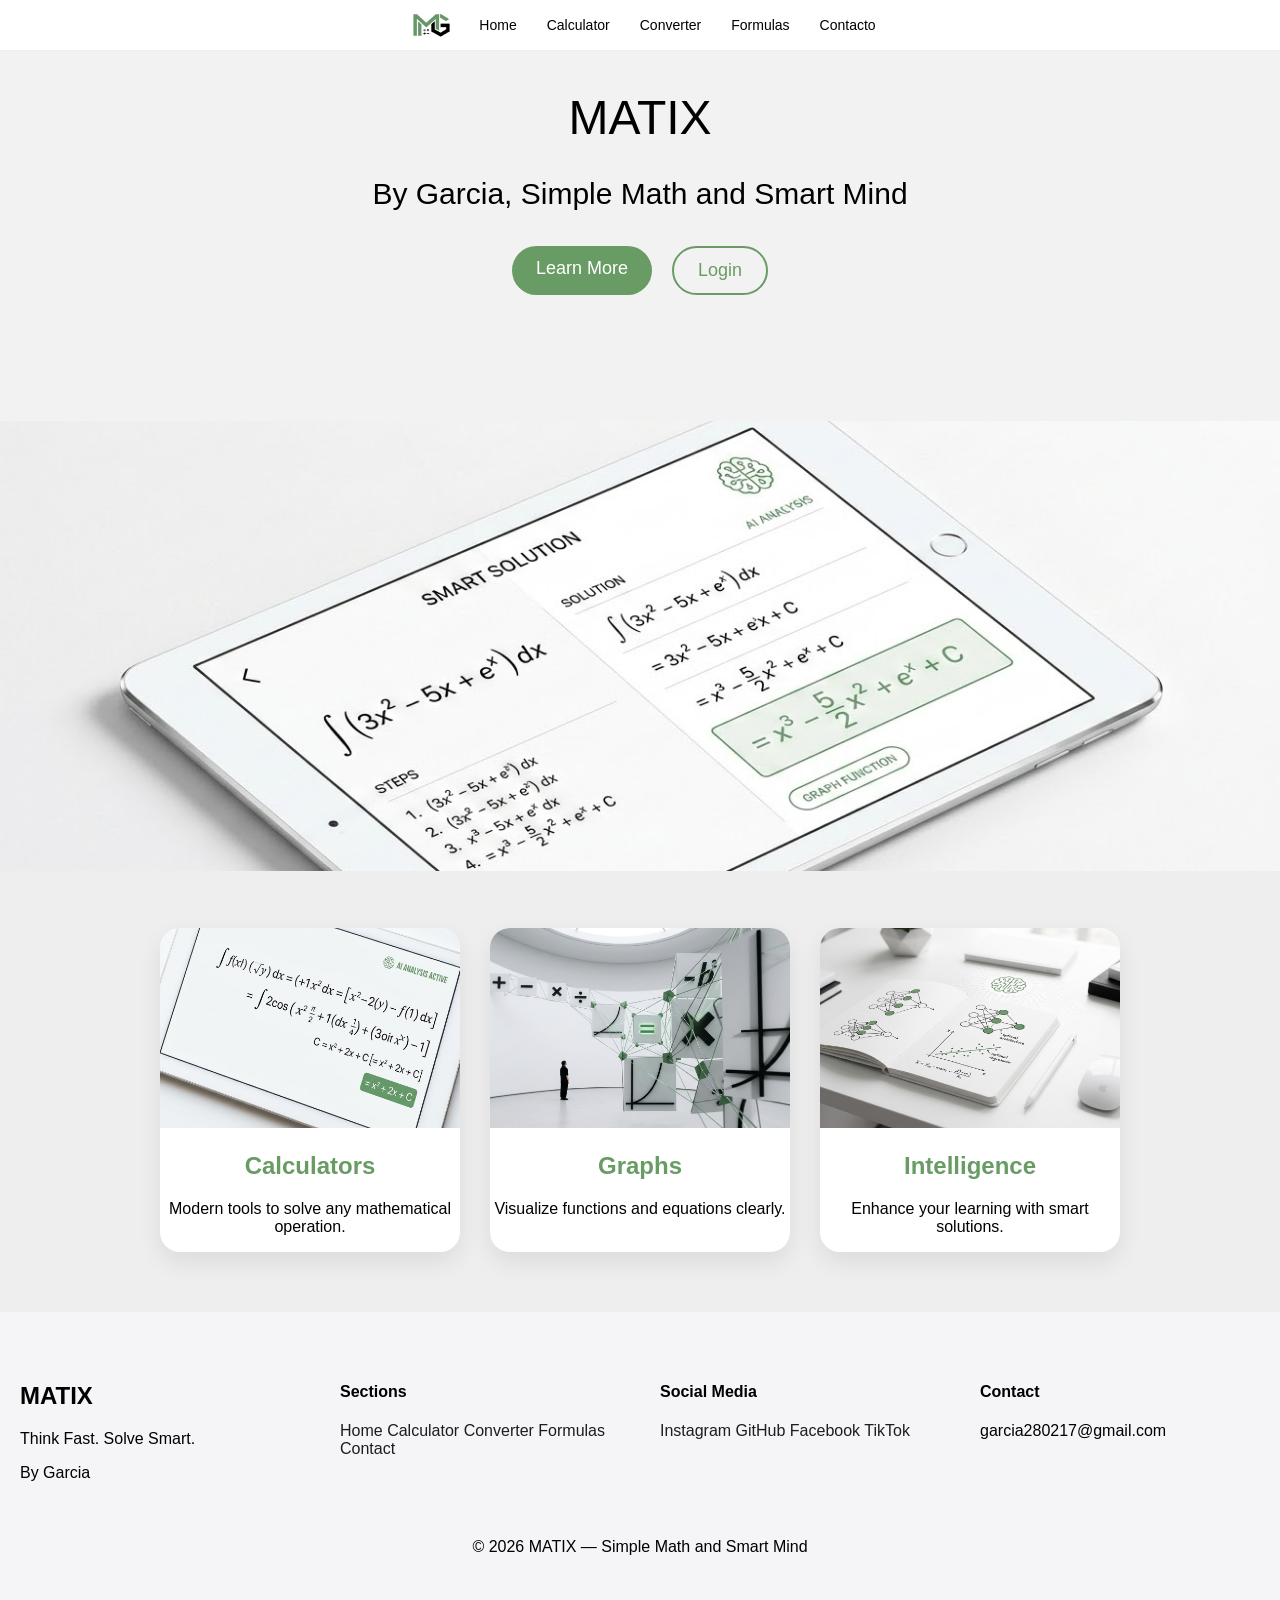
<file: index.html>
<!DOCTYPE html>
<html lang="en">
<head>
<meta charset="UTF-8">
<meta name="viewport" content="width=device-width, initial-scale=1.0">
<title>MATIX</title>
<link rel="icon" href="./logo.png?v=3">
<link href="https://fonts.googleapis.com/css2?family=Manrope:wght@300;600&display=swap" rel="stylesheet">
<link rel="stylesheet" href="index.css">

</head>

<body>

<!-- GENERAL CONTAINER -->
<div class="page">

    <!-- NAV -->
    <div class="nav-container">
        <nav>
            <div class="menu-toggle">☰</div>
            <img src="./logo.png" alt="MATIX Logo" class="logo">
            <ul class="menu">
                <li><a href="#">Home</a></li>
                <li><a href="00-Pag/Calculadora/calculadora.html">Calculator</a></li>
                <li><a href="00-Pag/Conversor/conversor.html">Converter</a></li>
                <li><a href="00-Pag/Formulas/formulas.html">Formulas</a></li>
                <li><a href="00-Pag/Contacto/contacto.html" class="active">Contacto</a></li>
            </ul>
        </nav>

    <!-- CONTENT -->
    <main>

        <div class="cuadro2">
            <h1 class="title">MATIX</h1>
            <h2 class="subtt">By Garcia, Simple Math and Smart Mind</h2>

            <!-- BUTTONS -->
            <div class="contenedor">
                <div class="botones">
                    <a href="#" class="btn primary">Learn More</a>
                    <a href="00-Pag/Login_Register/login_register.html" class="btn outline">Login</a>
                </div>
            </div>
            <br><br>
            <!-- CAROUSEL -->
            <div class="carousel">
                <div class="slides">

                    <div class="slide">
                        <img src="./00-Pag/img1.jpg">
                    </div>

                    <div class="slide">
                        <img src="./00-Pag/img2-.jpg">
                    </div>

                    <div class="slide">
                        <img src="./00-Pag/img3-.jpg">
                    </div>

                </div>
            </div>
        </div>
        <br><br><br><br> <br><br> <br> <br> <br> <br> <br> 
        <!-- CARDS -->
        <div class="divcards">
            <div class="cards">
                <div class="card">
                <img src="./00-Pag/cards/calculadora.jpg" alt="Calculator">
                <h2>Calculators</h2>
                <p>Modern tools to solve any mathematical operation.</p>
                </div>

                <div class="card">
                <img src="./00-Pag/cards/graficas.jpg" alt="Graphs">
                <h2>Graphs</h2>
                <p>Visualize functions and equations clearly.</p>
                </div>

                <div class="card">
                <img src="./00-Pag/cards/inteligencia.jpg" alt="Intelligence">
                <h2>Intelligence</h2>
                <p>Enhance your learning with smart solutions.</p>
                </div>
            </div>
        </div>

    </main>

    <!-- FOOTER -->
    <footer class="footer">

        <div class="footer-container">

            <div>
                <h2>MATIX</h2>
                <p>Think Fast. Solve Smart.</p>
                <p>By Garcia</p>
            </div>

            <div>
                <h4>Sections</h4>
                <a href="#">Home</a>
                <a href="00-Pag/Calculadora/calculadora.html">Calculator</a>
                <a href="#">Converter</a>
                <a href="#">Formulas</a>
                <a href="#">Contact</a>
            </div>

            <div>
                <h4>Social Media</h4>
                <a href="https://instagram.com/prvgarcia_" target="_blank">Instagram</a>
                <a href="https://github.com/garciaG29" target="_blank">GitHub</a>
                <a href="#">Facebook</a>
                <a href="https://tiktok.com/@prvgarcia_" target="_blank">TikTok</a>
            </div>

            <div>
                <h4>Contact</h4>
                <p>garcia280217@gmail.com</p>
            </div>

        </div>

        <div class="footer-bottom">
            © 2026 MATIX — Simple Math and Smart Mind
        </div>

    </footer>

</div>

<script src="index.js"></script>
</body>
</html>
</file>
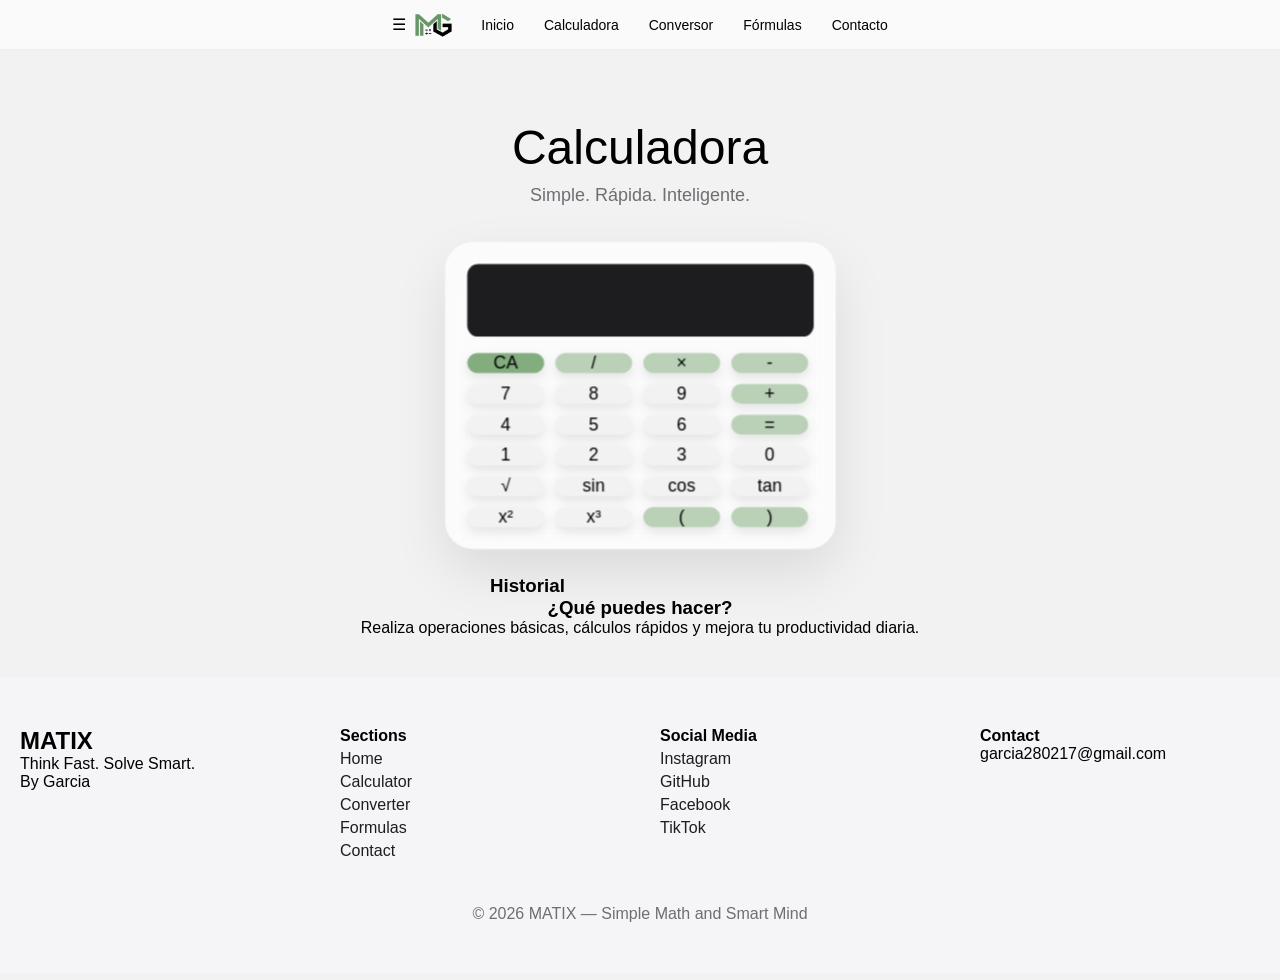
<file: 00-Pag/Calculadora/calculadora.html>
<!DOCTYPE html>
<html lang="es">
<head>
<meta charset="UTF-8">
<meta name="viewport" content="width=device-width, initial-scale=1.0">
<title>CALCULADORA</title>
<link href="https://fonts.googleapis.com/css2?family=Manrope:wght@300;600&display=swap" rel="stylesheet">
<link rel="stylesheet" href="calculadora.css">
<link rel="icon" href="./logo.png?v=3">
</head>

<body>

        <!-- NAV -->
        <nav>
            <div class="menu-toggle">☰</div>
            <img src="./logo.png" alt="Logo MATIX" class="logo">
            <ul class="menu">
                <li><a href="https://garciag29.github.io/MATIX/#">Inicio</a></li>
                <li><a href="/MATIX/00-Pag/Calculadora/calculadora.html">Calculadora</a></li>
                <li><a href="/MATIX/00-Pag/Conversor/conversor.html">Conversor</a></li>
                <li><a href="/MATIX/00-Pag/Formulas/formulas.html"">Fórmulas</a></li>
                <li><a href="/MATIX/00-Pag/Contacto/contacto.html" class="active">Contacto</a></li>
            </ul>
        </nav>
        <!-- SECCIÓN CALCULADORA -->
        <section class="calc-section">

            <h1 class="calc-title">Calculadora</h1>
            <p class="calc-sub">Simple. Rápida. Inteligente.</p>

            <!-- CALCULADORA -->
            <div class="calc-wrapper">
                <div id="calculadora">
                    <input type="text" id="display" disabled>

                    <div class="buttons">
                        <!-- LIMPIAR -->
                        <button onclick="clearDisplay()" id="clear" style="background-color: #83AD7F;">CA</button>
                        <button onclick="append('/')" style="background-color: #BAD1B7;">/</button>
                        <button onclick="append('*')" style="background-color: #BAD1B7;">×</button>
                        <button onclick="append('-')" style="background-color: #BAD1B7;">-</button>

                        <!-- NÚMEROS -->
                            <button onclick="append('7')">7</button>
                            <button onclick="append('8')">8</button>
                        <button onclick="append('9')">9</button>
                        <button onclick="append('+')" style="background-color: #BAD1B7;">+</button>

                        <button onclick="append('4')">4</button>
                        <button onclick="append('5')">5</button>
                        <button onclick="append('6')">6</button>
                        <button onclick="calculate()" id="igual" style="background-color: #BAD1B7;">=</button>

                        <button onclick="append('1')">1</button>
                        <button onclick="append('2')">2</button>
                        <button onclick="append('3')">3</button>
                        <button onclick="append('0')">0</button>

                        <!-- CIENTÍFICOS -->
                        <button onclick="append('Math.sqrt(')">√</button>
                        <button onclick="append('Math.sin(')">sin</button>
                        <button onclick="append('Math.cos(')">cos</button>
                        <button onclick="append('Math.tan(')">tan</button>

                        <button onclick="append('**2')">x²</button>
                        <button onclick="append('**3')">x³</button>
                        <button onclick="append('(')" style="background-color: #BAD1B7;">(</button>
                        <button onclick="append(')')" style="background-color: #BAD1B7;">)</button>

                    </div>
                </div>
            </div>
            <div class="history">
                <h3>Historial</h3>
                <ul id="historyList"></ul>
            </div>
            <!-- INFO -->
            <div class="calc-info">
                <h3>¿Qué puedes hacer?</h3>
                <p>Realiza operaciones básicas, cálculos rápidos y mejora tu productividad diaria.</p>
            </div>

        </section>

            <!-- FOOTER -->
    <footer class="footer">

        <div class="footer-container">

            <div>
                <h2>MATIX</h2>
                <p>Think Fast. Solve Smart.</p>
                <p>By Garcia</p>
            </div>

            <div>
                <h4>Sections</h4>
                <a href="#">Home</a>
                <a href="00-Pag/Calculadora/calculadora.html">Calculator</a>
                <a href="#">Converter</a>
                <a href="#">Formulas</a>
                <a href="#">Contact</a>
            </div>

            <div>
                <h4>Social Media</h4>
                <a href="https://instagram.com/prvgarcia_" target="_blank">Instagram</a>
                <a href="https://github.com/garciaG29" target="_blank">GitHub</a>
                <a href="#">Facebook</a>
                <a href="https://tiktok.com/@prvgarcia_" target="_blank">TikTok</a>
            </div>

            <div>
                <h4>Contact</h4>
                <p>garcia280217@gmail.com</p>
            </div>

        </div>

        <div class="footer-bottom">
            © 2026 MATIX — Simple Math and Smart Mind
        </div>

    </footer>
<script src="calculadora.js"></script>

</body>
</html>
</file>
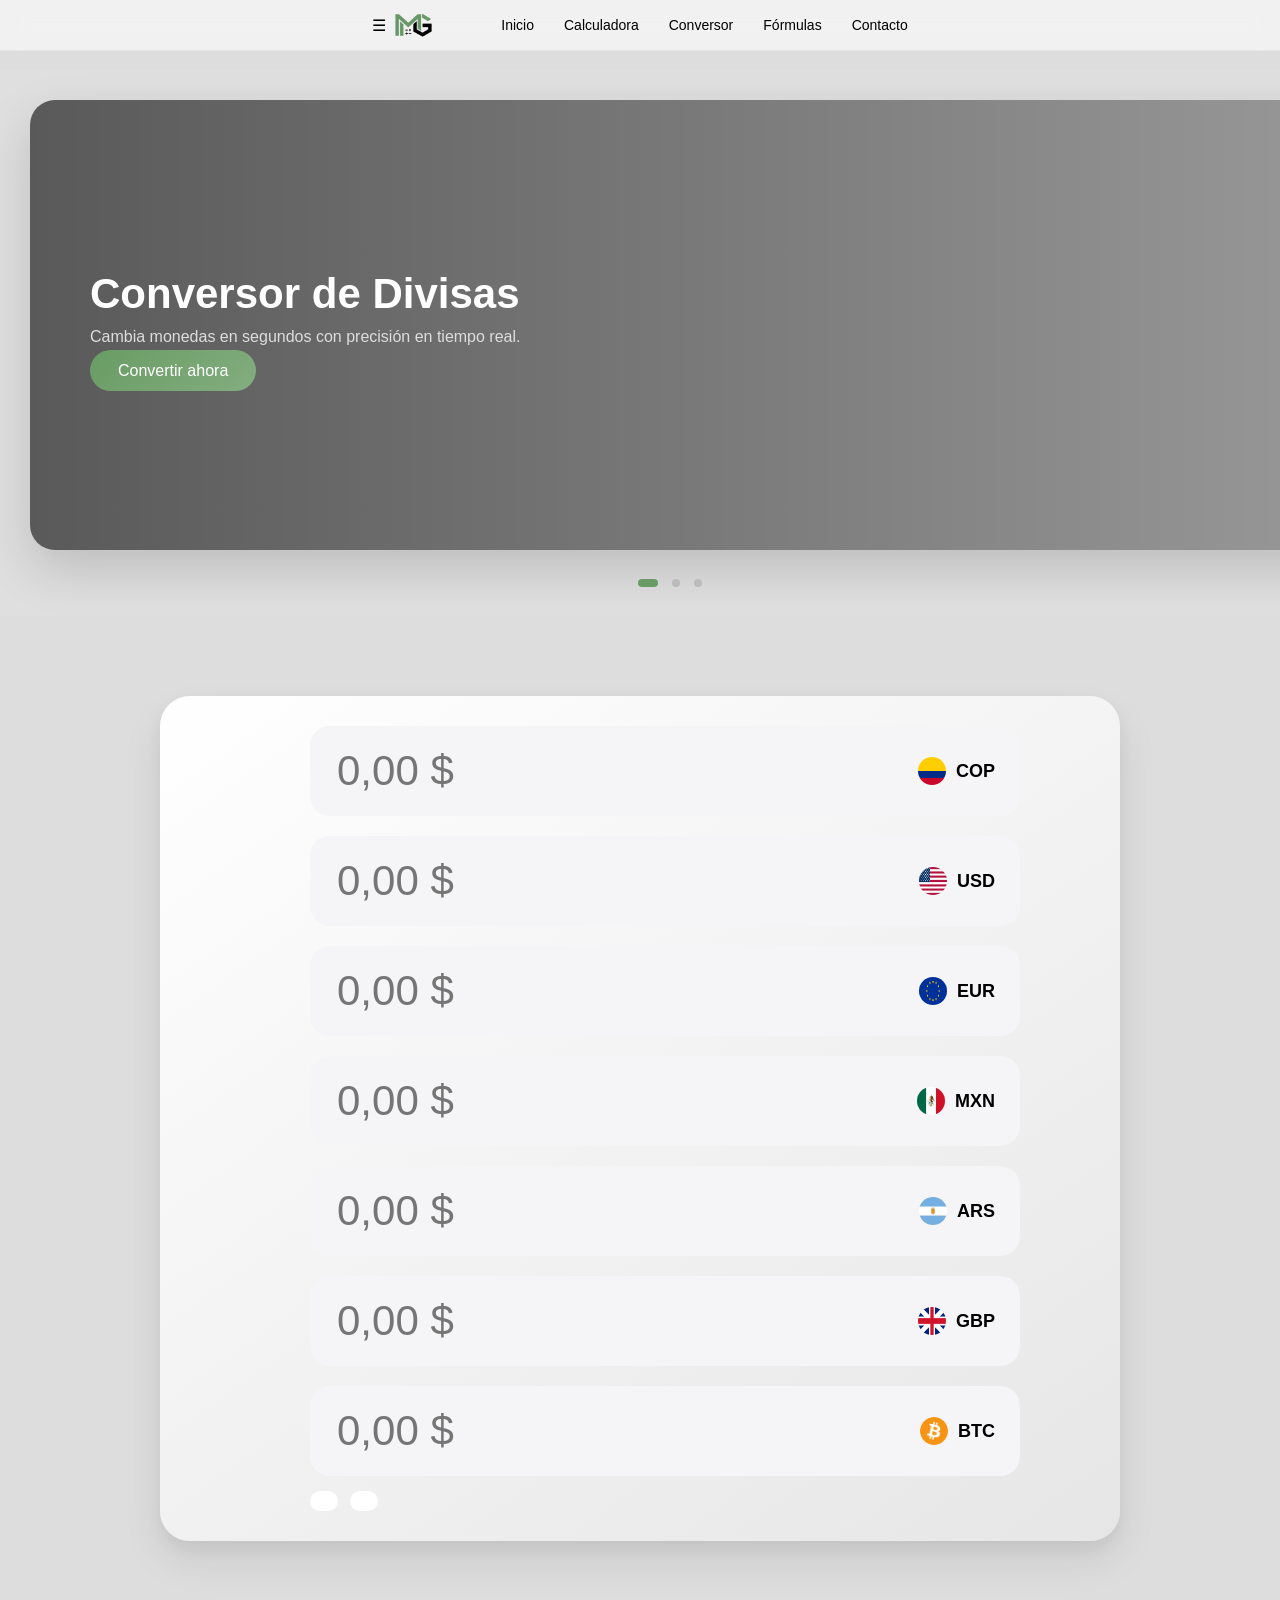
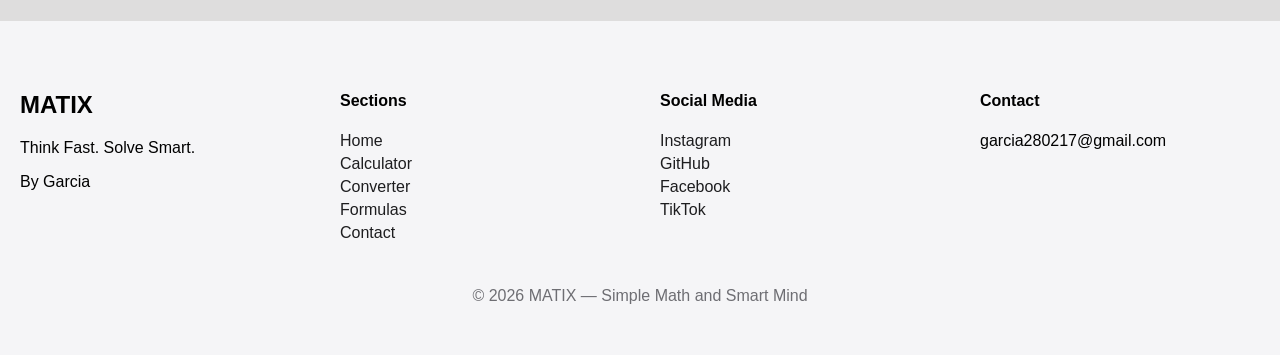
<file: 00-Pag/Conversor/conversor.html>
<!DOCTYPE html>
<html lang="es">
<head>
  <meta charset="UTF-8">
  <meta name="viewport" content="width=device-width, initial-scale=1.0">
  <title>Conversor</title>

  <!-- Fuente -->
  <link href="https://fonts.googleapis.com/css2?family=Manrope:wght@300;600&display=swap" rel="stylesheet">

  <!-- CSS -->
  <link rel="stylesheet" href="conversor.css">
</head>

<body>

<!-- NAV -->
    <nav>
        <div class="menu-toggle">☰</div>
        <img src="./logo.png" alt="Logo MATIX" class="logo">
        <ul class="menu">
           <li><a href="/MATIX/">Inicio</a></li>
            <li><a href="/MATIX/00-Pag/Calculadora/calculadora.html">Calculadora</a></li>
            <li><a href="/MATIX/00-Pag/Conversor/conversor.html"" class="active">Conversor</a></li>
            <li><a href="/MATIX/00-Pag/Formulas/formulas.html"">Fórmulas</a></li>
            <li><a href="/MATIX/00-Pag/Contacto/contacto.html" class="active">Contacto</a></li>
        </ul>
    </nav>

<!-- CARRUSEL -->
    <section class="carousel">
        <div class="carousel-track">

            <div class="slide active">
            <div class="content">
                <h1>Conversor de Divisas</h1>
                <p>Cambia monedas en segundos con precisión en tiempo real.</p>
                <a href="#" class="btn">Convertir ahora</a>
            </div>

            </div>

            <div class="slide">
            <div class="content">
                <h1>Dólar, Euro, Peso</h1>
                <p>Soporte para múltiples monedas internacionales.</p>
                <a href="#" class="btn">Explorar</a>
            </div>

            </div>

            <div class="slide">
            <div class="content">
                <h1>Rápido y sencillo</h1>
                <p>Diseñado para velocidad y simplicidad.</p>
                <a href="#" class="btn">Empezar</a>
            </div>
            </div>

        </div>

        <!-- DOTS -->
        <br><br>
        <div class="controls">
            <span class="dot active"></span>
            <span class="dot"></span>
            <span class="dot"></span>
        </div>
    </section>
    

    <div class="cuadro_conversion">
        <div class="center">

            <div class="cop">
                <div class="currency-input">
                    <input type="text" placeholder="0,00 $" id="inputCop">
                    <div class="currency-info">
                        <img src="./bandera-colombia.png" alt="">
                        <span class="code">COP</span>
                    </div>
                </div>
            </div>

            <div class="usd">
                <div class="currency-input">
                    <input type="text" placeholder="0,00 $" id="inputUsd">
                    <div class="currency-info">
                        <img src="./bandera-estados-unidos.png" alt="">
                        <span class="code">USD</span>
                    </div>
                </div>
            </div>
            <div class="eur">
                <div class="currency-input">
                    <input type="text" placeholder="0,00 $" id="inputEur">
                    <div class="currency-info">
                        <img src="./bandera-euro.png" alt="">
                        <span class="code">EUR</span>
                    </div>
                </div>
            </div>
            <div class="mxn">
                <div class="currency-input">
                    <input type="text" placeholder="0,00 $" id="inputMxn">
                    <div class="currency-info">
                        <img src="./bandera-mxn.png" alt="">
                        <span class="code">MXN</span>
                    </div>
                </div>
            </div>
            <div class="ars">
                <div class="currency-input">
                    <input type="text" placeholder="0,00 $" id="inputArs">
                    <div class="currency-info">
                        <img src="./bandera-argentina.png" alt="">
                        <span class="code">ARS</span>
                    </div>
                </div>
            </div>
            <div class="gbp">
                <div class="currency-input">
                    <input type="text" placeholder="0,00 $" id="inputGbp">
                    <div class="currency-info">
                    <img src="./bandera-LE.png" alt="">
                    <span class="code">GBP</span>
                    </div>
                </div>
            </div>

            <div class="btc">
                <div class="currency-input">
                    <input type="text" placeholder="0,00 $" id="inputBtc">
                    <div class="currency-info">
                    <img src="./bitcoin.png" alt="">
                    <span class="code">BTC</span>
                    </div>
                </div>
            </div>

            <div id="tasa" class="tasa-container">
                <span id="tasaUsd"></span>
                <span id="tasaEur"></span>
            </div>

        </div>
    </div>

        <!-- FOOTER -->
    <footer class="footer">

        <div class="footer-container">

            <div>
                <h2>MATIX</h2>
                <p>Think Fast. Solve Smart.</p>
                <p>By Garcia</p>
            </div>

            <div>
                <h4>Sections</h4>
                <a href="#">Home</a>
                <a href="00-Pag/Calculadora/calculadora.html">Calculator</a>
                <a href="#">Converter</a>
                <a href="#">Formulas</a>
                <a href="#">Contact</a>
            </div>

            <div>
                <h4>Social Media</h4>
                <a href="https://instagram.com/prvgarcia_" target="_blank">Instagram</a>
                <a href="https://github.com/garciaG29" target="_blank">GitHub</a>
                <a href="#">Facebook</a>
                <a href="https://tiktok.com/@prvgarcia_" target="_blank">TikTok</a>
            </div>

            <div>
                <h4>Contact</h4>
                <p>garcia280217@gmail.com</p>
            </div>

        </div>

        <div class="footer-bottom">
            © 2026 MATIX — Simple Math and Smart Mind
        </div>

    </footer>
<script src="conversor.js"></script>

</body>
</html>
</file>
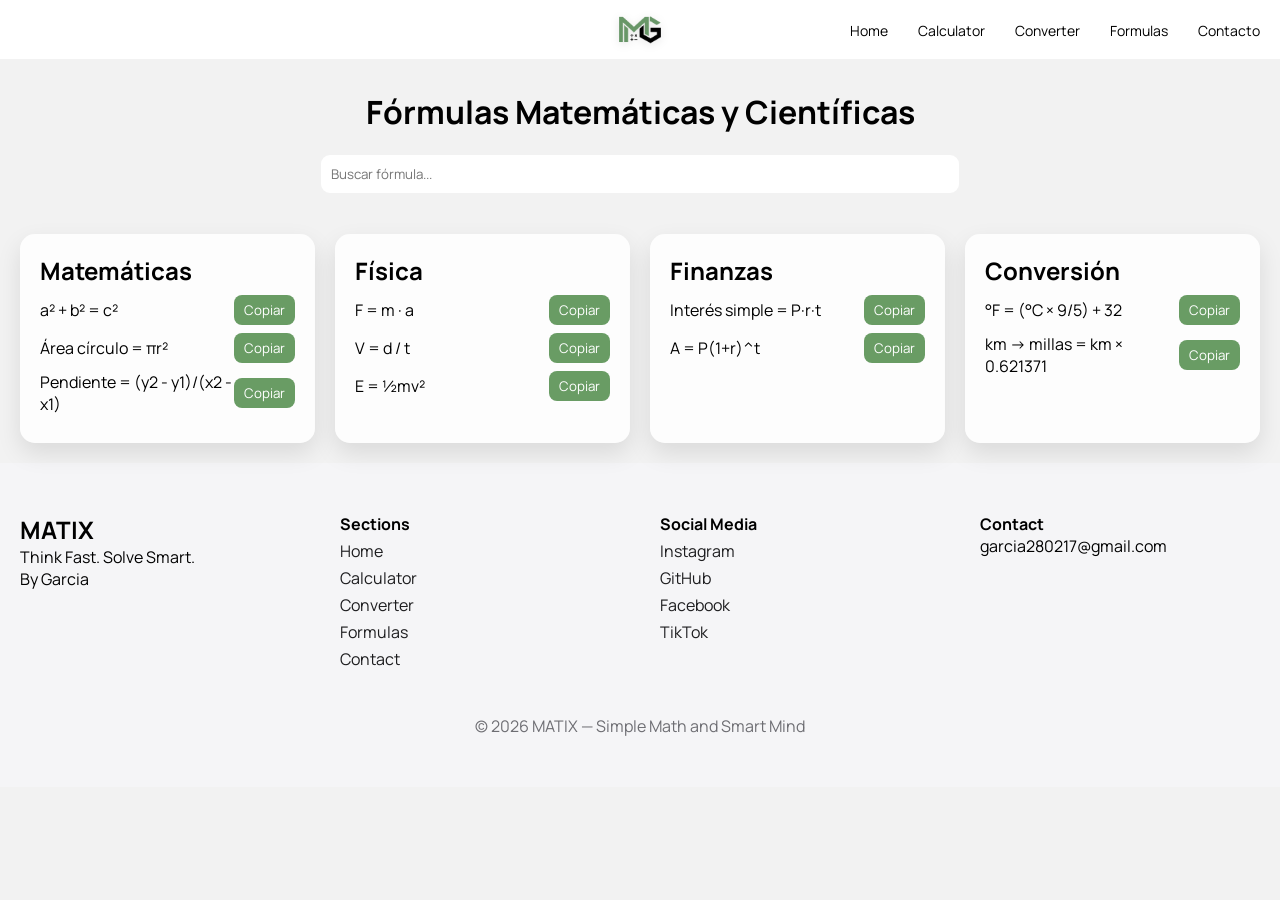
<file: 00-Pag/Formulas/formulas.html>
<!DOCTYPE html>
<html lang="es">
<head>
  <meta charset="UTF-8">
  <title>FORMULAS</title>
  <link rel="icon" href="./logo.png?v=3">
  <meta name="viewport" content="width=device-width, initial-scale=1.0">

  <!-- Fuente -->
  <link href="https://fonts.googleapis.com/css2?family=Manrope:wght@300;600&display=swap" rel="stylesheet">

  <!-- Estilos -->
  <link rel="stylesheet" href="formulas.css">
</head>

<body>

  <!-- NAVBAR -->
  <header class="nav-container">
    <nav>
      <div class="menu-toggle" onclick="toggleMenu()">☰</div>

      <img src="./logo.png" alt="MATIX Logo" class="logo">

      <ul class="menu">
        <li><a href="/MATIX/">Home</a></li>
        <li><a href="/MATIX/00-Pag/Calculadora/calculadora.html">Calculator</a></li>
        <li><a href="/MATIX/00-Pag/Conversor/conversor.html">Converter</a></li>
        <li><a href="/MATIX/00-Pag/Formulas/formulas.html">Formulas</a></li>
        <li><a href="/MATIX/00-Pag/Contacto/contacto.html" class="active">Contacto</a></li>
      </ul>
    </nav>
  </header>

  <!-- TÍTULO -->
  <main>
    <h1 class="titulo">Fórmulas Matemáticas y Científicas</h1>

    <!-- BUSCADOR -->
    <div class="buscador">
      <input 
        type="text" 
        id="search" 
        placeholder="Buscar fórmula..." 
        onkeyup="filtrar()"
      >
    </div>

    <!-- CONTENIDO -->
    <section class="contenedor">

      <!-- Matemáticas -->
      <div class="card">
        <h2>Matemáticas</h2>

        <div class="formula-item">
          <span>a² + b² = c²</span>
          <button onclick="copiar('a² + b² = c²')">Copiar</button>
        </div>

        <div class="formula-item">
          <span>Área círculo = πr²</span>
          <button onclick="copiar('πr²')">Copiar</button>
        </div>

        <div class="formula-item">
          <span>Pendiente = (y2 - y1)/(x2 - x1)</span>
          <button onclick="copiar('(y2-y1)/(x2-x1)')">Copiar</button>
        </div>
      </div>

      <!-- Física -->
      <div class="card">
        <h2>Física</h2>

        <div class="formula-item">
          <span>F = m · a</span>
          <button onclick="copiar('F=m*a')">Copiar</button>
        </div>

        <div class="formula-item">
          <span>V = d / t</span>
          <button onclick="copiar('d/t')">Copiar</button>
        </div>

        <div class="formula-item">
          <span>E = ½mv²</span>
          <button onclick="copiar('0.5*m*v^2')">Copiar</button>
        </div>
      </div>

      <!-- Finanzas -->
      <div class="card">
        <h2>Finanzas</h2>

        <div class="formula-item">
          <span>Interés simple = P·r·t</span>
          <button onclick="copiar('P*r*t')">Copiar</button>
        </div>

        <div class="formula-item">
          <span>A = P(1+r)^t</span>
          <button onclick="copiar('P*(1+r)^t')">Copiar</button>
        </div>
      </div>

      <!-- Conversión -->
      <div class="card">
        <h2>Conversión</h2>

        <div class="formula-item">
          <span>°F = (°C × 9/5) + 32</span>
          <button onclick="copiar('(C*9/5)+32')">Copiar</button>
        </div>

        <div class="formula-item">
          <span>km → millas = km × 0.621371</span>
          <button onclick="copiar('km*0.621371')">Copiar</button>
        </div>
      </div>

    </section>
  </main>

        <!-- FOOTER -->
    <footer class="footer">

        <div class="footer-container">

            <div>
                <h2>MATIX</h2>
                <p>Think Fast. Solve Smart.</p>
                <p>By Garcia</p>
            </div>

            <div>
                <h4>Sections</h4>
                <a href="#">Home</a>
                <a href="00-Pag/Calculadora/calculadora.html">Calculator</a>
                <a href="#">Converter</a>
                <a href="#">Formulas</a>
                <a href="#">Contact</a>
            </div>

            <div>
                <h4>Social Media</h4>
                <a href="https://instagram.com/prvgarcia_" target="_blank">Instagram</a>
                <a href="https://github.com/garciaG29" target="_blank">GitHub</a>
                <a href="#">Facebook</a>
                <a href="https://tiktok.com/@prvgarcia_" target="_blank">TikTok</a>
            </div>

            <div>
                <h4>Contact</h4>
                <p>garcia280217@gmail.com</p>
            </div>

        </div>

        <div class="footer-bottom">
            © 2026 MATIX — Simple Math and Smart Mind
        </div>

    </footer>

  <!-- JS -->
  <script src="formulas.js"></script>

</body>
</html>
</file>
<file: index.css>
/* ================= BASE ================= */
body {
  margin: 0;
  font-family: SF Pro Text,SF Pro Icons,Helvetica Neue,Helvetica,Arial,sans-serif;
}

/* ================= NAV APPLE ================= */
nav {
  position: fixed;
  top: 0;
  left: 0;
  width: 100%;
  height: 50px;
  display: flex;
  justify-content: center;
  align-items: center;

  backdrop-filter: blur(12px);
  -webkit-backdrop-filter: blur(12px);
  background: rgba(255,255,255,0.6);

  border-bottom: 1px solid rgba(0,0,0,0.05);
  z-index: 1000;
}
.logo{
  height: 30px;
  margin-right: 20px;
}
.menu {
  display: flex;
  gap: 30px;
  list-style: none;
  margin: 0;
  padding: 0;
}

.menu li a {
  text-decoration: none;
  color: #000;
  font-size: 14px;
  transition: 0.3s;
}

.menu li a:hover {
  opacity: 0.5;
}

/* BOTÓN HAMBURGUESA */
.menu-toggle {
  display: none;
  position: absolute;
  left: 20px;
  font-size: 22px;
  cursor: pointer;
}

/* HERO */
.cuadro2 {
  margin-top: 50px;
  background-color: rgb(242,242,242);
  width: 100%;
  height: 620px;
}

.title {
  font-weight: 500;
  font-size: 48px;
  padding: 40px;
  text-align: center;
}

.subtt {
  font-weight: 100;
  font-size: 30px;
  padding: 40px;
  text-align: center;
  margin-top: -80px;
}

/* BOTONES */
.botones {
  display: flex;
  gap: 20px;
  padding: 40px;
}

.contenedor {
  margin-top: -70px;
  display: grid;
  place-items: center;
}

.btn {
  padding: 12px 24px;
  border-radius: 30px;
  font-size: 18px;
  text-decoration: none;
  transition: 0.3s;
}

.btn.primary {
  background: #699C64;
  color: white;
}

.btn.outline {
  border: 2px solid #699C64;
  color: #699C64;
}

.btn.outline:hover {
  background: #699C64;
  color: white;
}

/* ================= CARRUSEL ================= */
.carousel {
  position: relative;
  width: 100%;
  height: 450px;
  margin: 50px auto;
  overflow: hidden;
}

.slides {
  display: flex;
  transition: transform 1s ease-in-out;
}

.slide {
  min-width: 100%;
}

.slide img {
  width: 100%;
  display: block;
  margin-top: -110px;
}

/* ================= CARDS ================= */
.divcards {
  background: rgb(238,238,238);
}

.cards {
  display: flex;
  justify-content: center;
  gap: 30px;
  padding: 60px;
  flex-wrap: wrap;
}

.card {
  background: #fff;
  width: 300px;
  border-radius: 20px;
  overflow: hidden;
  box-shadow: 0 10px 25px rgba(0,0,0,0.08);
  transition: 0.3s;
  text-align: center;
}

.card:hover {
  transform: translateY(-10px);
}

.card img {
  width: 100%;
  height: 200px;
  object-fit: cover;
}

.card h2 {
  color: #699C64;
}

/* ================= FOOTER ================= */
.footer {
  background: #f5f5f7;
  padding: 50px 20px;
}

.footer-container {
  display: grid;
  grid-template-columns: repeat(auto-fit,minmax(200px,1fr));
  gap: 40px;
}

.footer a {
  text-decoration: none;
  color: #1d1d1f;
}

.footer-bottom {
  text-align: center;
  margin-top: 40px;
}

/* ================= RESPONSIVE ================= */

/* TABLET */
@media (max-width:1024px){
  .title {font-size:36px;}
  .subtt {font-size:22px;}
}

/* MOBILE */
@media (max-width:768px){

  /* NAV */
  .menu-toggle {
    display: block;
  }

  .menu {
    position: absolute;
    top: 50px;
    left: 0;
    width: 100%;

    flex-direction: column;
    align-items: center;

    background: rgba(255,255,255,0.85);
    backdrop-filter: blur(20px);

    padding: 20px 0;

    transform: translateY(-20px);
    opacity: 0;
    pointer-events: none;

    transition: all 0.4s ease;
  }

  .menu.active {
    transform: translateY(0);
    opacity: 1;
    pointer-events: auto;
  }

  /* HERO */
  .cuadro2 {
    height: auto;
    padding: 40px 20px;
  }

  .title {
    font-size: 28px;
  }

  .subtt {
    font-size: 16px;
    margin-top: -20px;
  }

  /* BOTONES */
  .botones {
    flex-direction: column;
    align-items: center;
  }

  .btn {
    width: 80%;
    text-align: center;
  }

  /* CARRUSEL */
  .carousel {
    height: 250px;
  }

  .slide img {
    margin-top: 0;
    height: 100%;
    object-fit: cover;
  }

  /* CARDS */
  .cards {
    flex-direction: column;
    align-items: center;
    padding: 20px;
  }

  .card {
    width: 90%;
  }

  /* FOOTER */
  .footer-container {
    grid-template-columns: 1fr;
    text-align: center;
  }
}
</file>
<file: 00-Pag/Calculadora/calculadora.css>
/* ================= RESET ================= */
* {
  box-sizing: border-box;
  margin: 0;
  padding: 0;
}

/* ================= BODY ================= */
body {
  background: #f2f2f2;
  min-height: 100vh;
  font-family: SF Pro Text, SF Pro Icons, Helvetica Neue, Helvetica, Arial, sans-serif;
}

/* ================= NAV ================= */
nav {
  position: fixed;
  top: 0;
  width: 100%;
  height: 50px;

  display: flex;
  justify-content: center;
  align-items: center;

  backdrop-filter: blur(12px);
  -webkit-backdrop-filter: blur(12px);
  background: rgba(255,255,255,0.6);

  border-bottom: 1px solid rgba(0,0,0,0.05);
  z-index: 1000;
}

.logo {
  height: 30px;
  margin-right: 20px;
}

.menu {
  display: flex;
  gap: 30px;
  list-style: none;
}

.menu a {
  text-decoration: none;
  color: #000;
  font-size: 14px;
  transition: 0.3s;
}

.menu a:hover {
  opacity: 0.5;
}

/* ================= SECCIÓN ================= */
.calc-section {
  margin-top: 80px;
  text-align: center;
  padding: 40px 20px;
}

.calc-title {
  font-size: 48px;
  font-weight: 500;
}

.calc-sub {
  font-size: 18px;
  color: #6e6e73;
  margin-top: 10px;
}

/* ================= CALCULADORA ================= */
.calc-wrapper {
  display: flex;
  justify-content: center;
  margin-top: 50px;
}

#calculadora {
  background: rgba(255,255,255,0.7);
  backdrop-filter: blur(20px);
  padding: 20px;
  border-radius: 25px;
  box-shadow: 0 20px 50px rgba(0,0,0,0.1);
}

/* PANTALLA */
#calculadora input {
  width: 100%;
  padding: 20px;
  font-size: 22px;
  color: white;
  border: none;
  background: #1d1d1f;
  border-radius: 10px;
  margin-bottom: 15px;
  text-align: right;
}

#calculadora input:focus {
  outline: none;
}

/* BOTONES GRID */
.buttons {
  display: grid;
  grid-template-columns: repeat(4, 70px);
  gap: 10px;
}

/* BOTONES */
#calculadora button {
  border-radius: 12px;
  border: none;
  font-size: 16px;
  cursor: pointer;
  background: #f2f2f2;
  transition: all 0.15s ease;
  box-shadow: 0 4px 10px rgba(0,0,0,0.1);
}

#calculadora button:hover {
  transform: scale(1.05);
  background: #e5e5e5;
}

#calculadora button:active {
  transform: scale(0.92);
  box-shadow: 0 2px 5px rgba(0,0,0,0.2);
}

/* OPERACIONES */
#calculadora button.operacion {
  background: #699C64;
  color: white;
}

#calculadora button.operacion:hover {
  background: #5a8756;
}

/* ESPECIALES */
#clear, #igual {
  background: #9EBF9B;
  color: #000;
}

/* ================= HISTORIAL ================= */
.history {
  margin-top: 40px;
  max-width: 300px;
  margin-inline: auto;
  text-align: left;
}

.history ul {
  list-style: none;
}

.history li {
  background: white;
  margin-bottom: 10px;
  padding: 10px;
  border-radius: 10px;
  font-size: 14px;
}

/* ================= FOOTER ================= */
.footer {
  background: #f5f5f7;
  padding: 50px 20px;
}

.footer-container {
  display: grid;
  grid-template-columns: repeat(auto-fit, minmax(200px,1fr));
  gap: 40px;
}

.footer a {
  display: block;
  margin: 5px 0;
  text-decoration: none;
  color: #1d1d1f;
}

.footer-bottom {
  text-align: center;
  margin-top: 40px;
  color: #6e6e73;
}

/* ================= RESPONSIVE ================= */

/* TABLET */
@media (max-width: 1024px) {

  .calc-title {
    font-size: 36px;
  }

  .calc-sub {
    font-size: 16px;
  }

  .buttons {
    grid-template-columns: repeat(4, 65px);
  }

  #calculadora button {
    height: 55px;
    font-size: 15px;
  }
}

/* MÓVIL */
@media (max-width: 768px) {

  nav {
    justify-content: space-between;
    padding: 0 20px;
  }

  .menu {
    display: none;
    flex-direction: column;
    position: absolute;
    top: 50px;
    width: 100%;
    background: rgba(255,255,255,0.9);
    backdrop-filter: blur(20px);
    text-align: center;
    padding: 20px 0;
  }

  .menu.active {
    display: flex;
  }

  .menu-toggle {
    display: block;
    position: absolute;
    left: 20px;
    font-size: 22px;
    cursor: pointer;
  }

  .calc-title {
    font-size: 28px;
  }

  .calc-sub {
    font-size: 14px;
  }

  #calculadora {
    width: 100%;
    max-width: 320px;
  }

  .buttons {
    grid-template-columns: repeat(4, 1fr);
    gap: 8px;
  }

  #calculadora button {
    height: 50px;
    font-size: 14px;
  }

  .history {
    max-width: 90%;
  }
}

/* MÓVIL PEQUEÑO */
@media (max-width: 400px) {

  .calc-title {
    font-size: 24px;
  }

  #calculadora {
    max-width: 280px;
  }

  #calculadora button {
    height: 45px;
    font-size: 13px;
  }
}

/* PANTALLAS GRANDES */
@media (min-width: 1200px) {
  #calculadora {
    transform: scale(1.1);
  }
}
</file>
<file: 00-Pag/Conversor/conversor.css>
/* ================= RESET / BASE ================= */
body {
  margin: 0;
  font-family: SF Pro Text, SF Pro Icons, Helvetica Neue, Helvetica, Arial, sans-serif;
  background: #dedddd;
}

/* ================= NAVBAR ================= */
nav {
  position: fixed;
  top: 0;
  left: 0;
  width: 100%;
  height: 50px;

  display: flex;
  justify-content: center;
  align-items: center;

  backdrop-filter: blur(12px);
  background: rgba(255,255,255,0.6);

  border-bottom: 1px solid rgba(0,0,0,0.05);
  z-index: 1000;
}

/* LOGO */
.logo {
  height: 30px;
  margin-right: 20px;
}

/* MENU */
.menu {
  display: flex;
  gap: 30px;
  list-style: none;
}

.menu li a {
  text-decoration: none;
  color: #000;
  font-size: 14px;
}

/* ================= CARRUSEL ================= */
.carousel {
  margin-top: 70px;
  padding: 30px;
  background: #e0dfdf;
  overflow: hidden;
  position: relative;
}

.carousel-track {
  display: flex;
  width: 300%;
  transition: transform 1.2s ease;
}

.slide {
  min-width: 100%;
  height: 450px;

  display: flex;
  flex-direction: column;
  justify-content: center;
  align-items: flex-start;

  padding-left: 60px;
  text-align: left;
  color: white;

  background-size: cover;
  background-repeat: no-repeat;

  position: relative;
  border-radius: 25px;
  overflow: hidden;

  box-shadow: 0 20px 50px rgba(0,0,0,0.15);
  transition: all 0.6s ease;
}

/* slide inactivo */
.slide:not(.active) {
  transform: scale(0.96);
  opacity: 0.7;
}

/* overlay oscuro */
.slide::before {
  content: "";
  position: absolute;
  inset: 0;
  background: linear-gradient(
    to right,
    rgba(0,0,0,0.6),
    rgba(0,0,0,0.2),
    transparent
  );
}

/* contenido slide */
.slide h1,
.slide p,
.slide .btn {
  position: relative;
  z-index: 2;
}

.slide h1 {
  font-size: 42px;
  margin: 0;
}

.slide p {
  margin-top: 10px;
  color: #ddd;
}

/* BOTÓN */
.btn {
  margin-top: 25px;
  padding: 12px 28px;
  border-radius: 30px;
  background: linear-gradient(135deg, #699C64, #83AD7F);
  color: white;
  text-decoration: none;
  font-weight: 500;
}

/* DOTS */
.controls {
  position: absolute;
  bottom: 20px;
  width: 100%;
  text-align: center;
}

.dot {
  height: 8px;
  width: 8px;
  margin: 5px;
  background: #bbb;
  border-radius: 50%;
  display: inline-block;
  cursor: pointer;
}

.dot.active {
  width: 20px;
  border-radius: 10px;
  background: #699C64;
}

/* ================= CONVERSOR ================= */
.cuadro_conversion {
  display: flex;
  flex-direction: column;
  align-items: center;

  background: linear-gradient(145deg, #ffffff, #e6e6e6);

  width: 80%;
  max-width: 900px;

  margin: 80px auto;
  padding: 30px;

  min-height: 450px;

  border-radius: 30px;

  box-shadow: 
    0 20px 40px rgba(0, 0, 0, 0.08),
    0 8px 16px rgba(0, 0, 0, 0.05);
}

/* INPUT */
.currency-input {
  display: flex;
  justify-content: space-between;
  align-items: center;

  width: 100%;
  max-width: 800px;

  padding: 20px 25px;
  border-radius: 20px;

  background: #f5f5f7;
}

.currency-input input {
  border: none;
  outline: none;
  background: transparent;

  font-size: 42px;
  font-weight: 500;

  width: 100%;
  color: #2f3b52;
}

/* INFO MONEDA */
.currency-info {
  display: flex;
  align-items: center;
  gap: 10px;
}

.currency-info img {
  width: 28px;
  height: 28px;
  border-radius: 50%;
}

.code {
  font-weight: 600;
  font-size: 18px;
}

/* ESPACIADO */
.usd, .eur, .mxn, .ars, .gbp, .btc {
  margin-top: 20px;
}

/* TASAS */
.tasa-container {
  display: flex;
  gap: 12px;
  margin-top: 15px;
}

.tasa-container span {
  background: #ffffff;
  padding: 10px 14px;
  border-radius: 12px;
}

/* ================= FOOTER ================= */
.footer {
  background: #f5f5f7;
  padding: 50px 20px;
}

.footer-container {
  display: grid;
  grid-template-columns: repeat(auto-fit, minmax(200px,1fr));
  gap: 40px;
}

.footer a {
  display: block;
  margin: 5px 0;
  text-decoration: none;
  color: #1d1d1f;
}

.footer-bottom {
  text-align: center;
  margin-top: 40px;
  color: #6e6e73;
}

/* ================= RESPONSIVE ================= */

/* TABLET */
@media (max-width: 1024px) {
  .cuadro_conversion {
    width: 90%;
    padding: 20px;
  }

  .slide {
    padding-left: 30px;
  }
}

/* CELULAR */
@media (max-width: 768px) {

  nav {
    justify-content: space-between;
    padding: 0 20px;
  }

  .menu {
    position: absolute;
    top: 50px;
    left: 0;
    width: 100%;
    flex-direction: column;
    background: white;
    display: none;
    padding: 20px 0;
  }

  .menu.active {
    display: flex;
  }

  .carousel {
    padding: 15px;
  }

  .slide {
    height: auto;
    padding: 20px;
  }

  .slide h1 {
    font-size: 26px;
  }

  .currency-input {
    flex-direction: column;
    gap: 10px;
    padding: 15px;
  }

  .currency-input input {
    font-size: 28px;
  }

  .cuadro_conversion {
    width: 95%;
  }
}

/* CELULAR PEQUEÑO */
@media (max-width: 480px) {

  .slide h1 {
    font-size: 22px;
  }

  .currency-input input {
    font-size: 22px;
  }
}
</file>
<file: 00-Pag/Formulas/formulas.css>
/* ================= VARIABLES ================= */
:root {
  --bg-main: #f2f2f2;
  --bg-glass: rgba(255,255,255,0.85);

  --text-main: #000;
  --text-secondary: #6e6e73;

  --accent: #699C64;
  --accent-hover: #5a8756;

  --border-soft: rgba(0,0,0,0.05);
  --shadow-soft: rgba(0,0,0,0.1);
}

/* ================= RESET ================= */
* {
  margin: 0;
  padding: 0;
  box-sizing: border-box;
  font-family: 'Manrope', sans-serif;
}

/* ================= BODY ================= */
body {
  background: var(--bg-main);
  padding-top: 70px;
}

/* ================= NAV ================= */
nav {
  position: fixed;
  top: 0;
  width: 100%;
  height: 60px;

  display: flex;
  justify-content: center;
  align-items: center;

  background: rgba(255,255,255,0.95);
  border-bottom: 1px solid var(--border-soft);
  z-index: 1000;
}

/* ================= LOGO ================= */
.logo {
  height: 35px;
  object-fit: contain;
  position: absolute;
  left: 50%;
  transform: translateX(-50%);
  filter: drop-shadow(0 2px 4px rgba(0,0,0,0.1));
}

/* ================= MENU ================= */
.menu {
  display: flex;
  gap: 30px;
  list-style: none;
  position: absolute;
  right: 20px;
}

.menu a {
  text-decoration: none;
  color: var(--text-main);
  font-size: 14px;
}

/* ================= BOTÓN MENU ================= */
.menu-toggle {
  display: none;
  position: absolute;
  left: 15px;
  font-size: 22px;
  cursor: pointer;
}

/* ================= TITULO ================= */
.titulo {
  text-align: center;
  margin: 20px 0;
}

/* ================= BUSCADOR ================= */
.buscador {
  display: flex;
  justify-content: center;
  margin-bottom: 20px;
}

.buscador input {
  width: 50%;
  padding: 10px;
  border-radius: 10px;
  border: 1px solid var(--border-soft);
}

/* ================= GRID ================= */
.contenedor {
  display: grid;
  grid-template-columns: repeat(auto-fit, minmax(280px, 1fr));
  gap: 20px;
  padding: 20px;
}

/* ================= CARD ================= */
.card {
  background: var(--bg-glass);
  padding: 20px;
  border-radius: 15px;
  box-shadow: 0 10px 25px var(--shadow-soft);
}

/* ================= FORMULAS ================= */
.formula-item {
  display: flex;
  justify-content: space-between;
  align-items: center;
  margin: 8px 0;
}

/* ================= BOTONES ================= */
button {
  background: var(--accent);
  color: white;
  border: none;
  padding: 6px 10px;
  border-radius: 8px;
  cursor: pointer;
}

button:hover {
  background: var(--accent-hover);
}

/* ================= FOOTER ================= */
.footer {
  background: #f5f5f7;
  padding: 50px 20px;
}

.footer-container {
  display: grid;
  grid-template-columns: repeat(auto-fit, minmax(200px,1fr));
  gap: 40px;
}

.footer a {
  display: block;
  margin: 5px 0;
  text-decoration: none;
  color: #1d1d1f;
}

.footer-bottom {
  text-align: center;
  margin-top: 40px;
  color: var(--text-secondary);
}

/* ================= RESPONSIVE ================= */
@media (max-width: 768px) {

  .menu-toggle {
    display: block;
  }

  .logo {
    height: 30px;
  }

  .menu {
    display: none;
    flex-direction: column;
    position: absolute;
    top: 60px;
    width: 100%;
    background: white;
    text-align: center;
    padding: 20px 0;
    right: 0;
  }

  .menu.active {
    display: flex;
  }

  .buscador input {
    width: 90%;
  }

  .contenedor {
    grid-template-columns: 1fr;
  }
}
</file>
